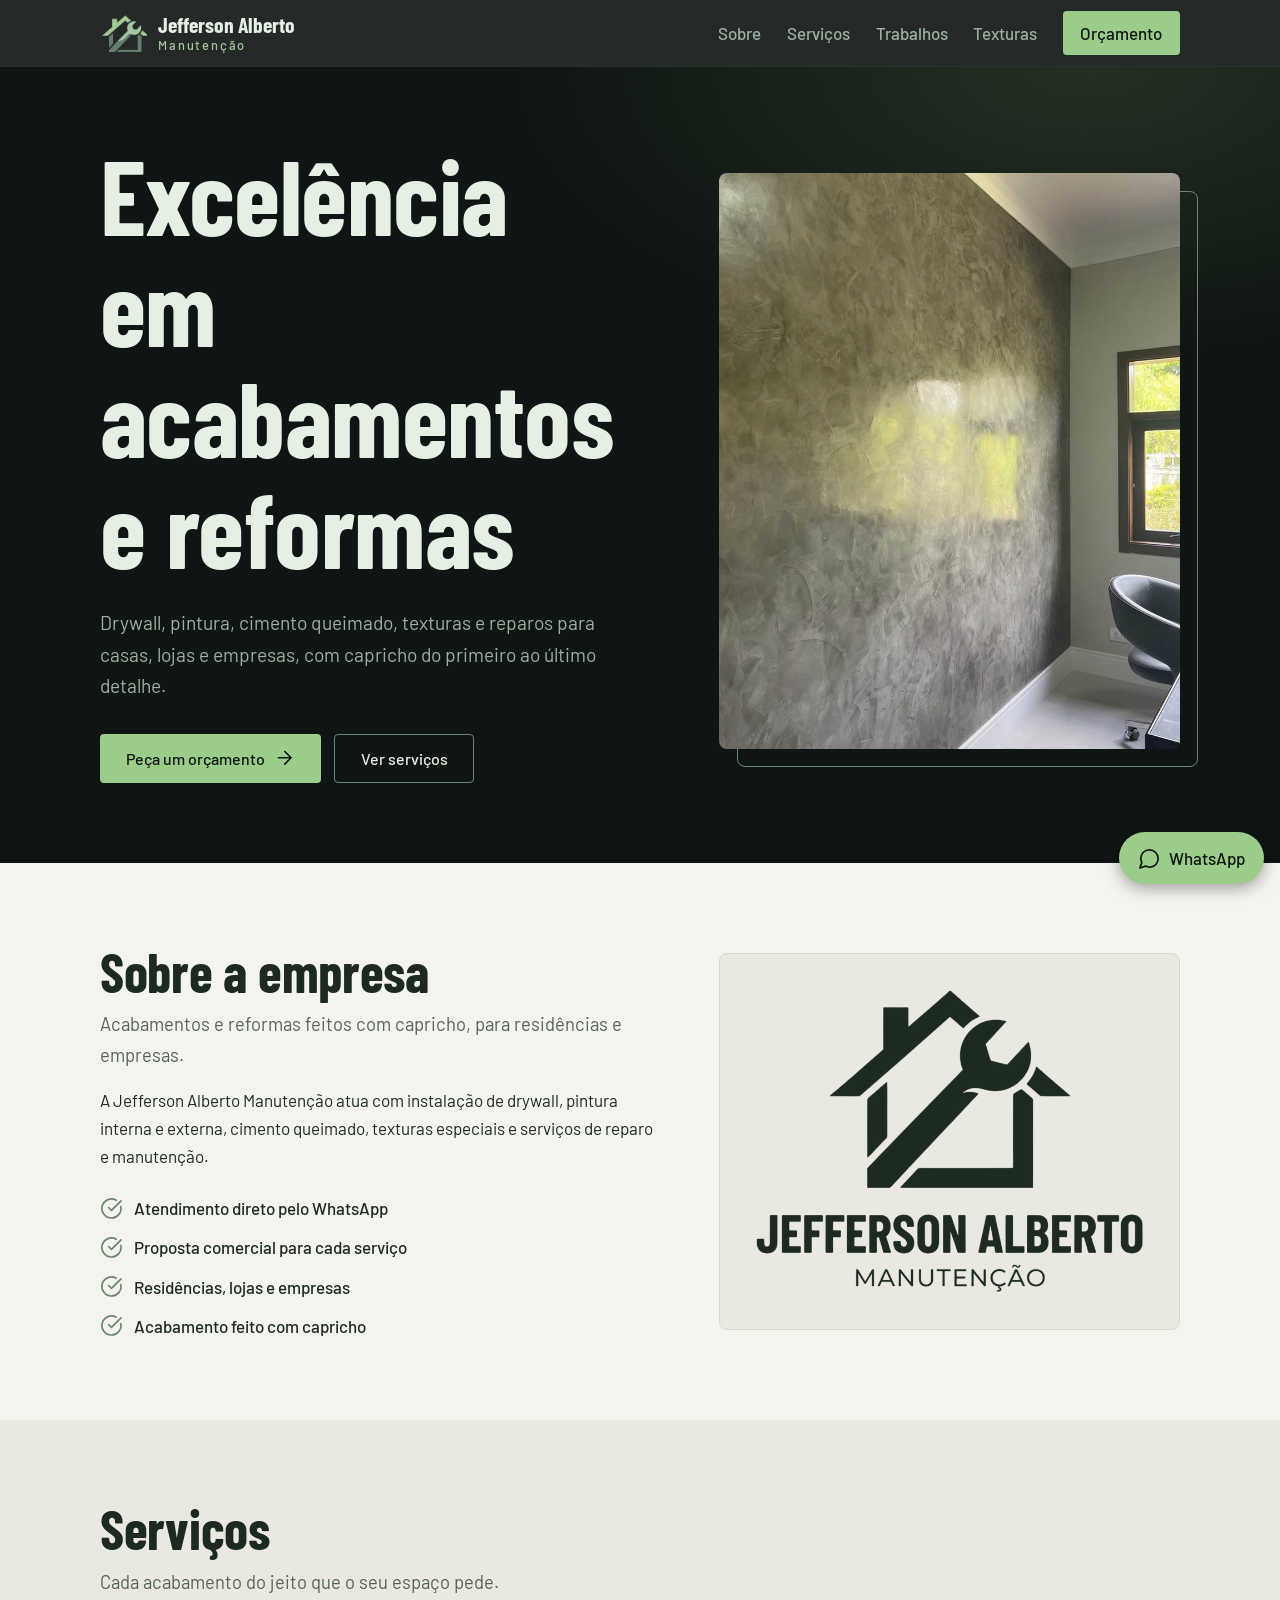
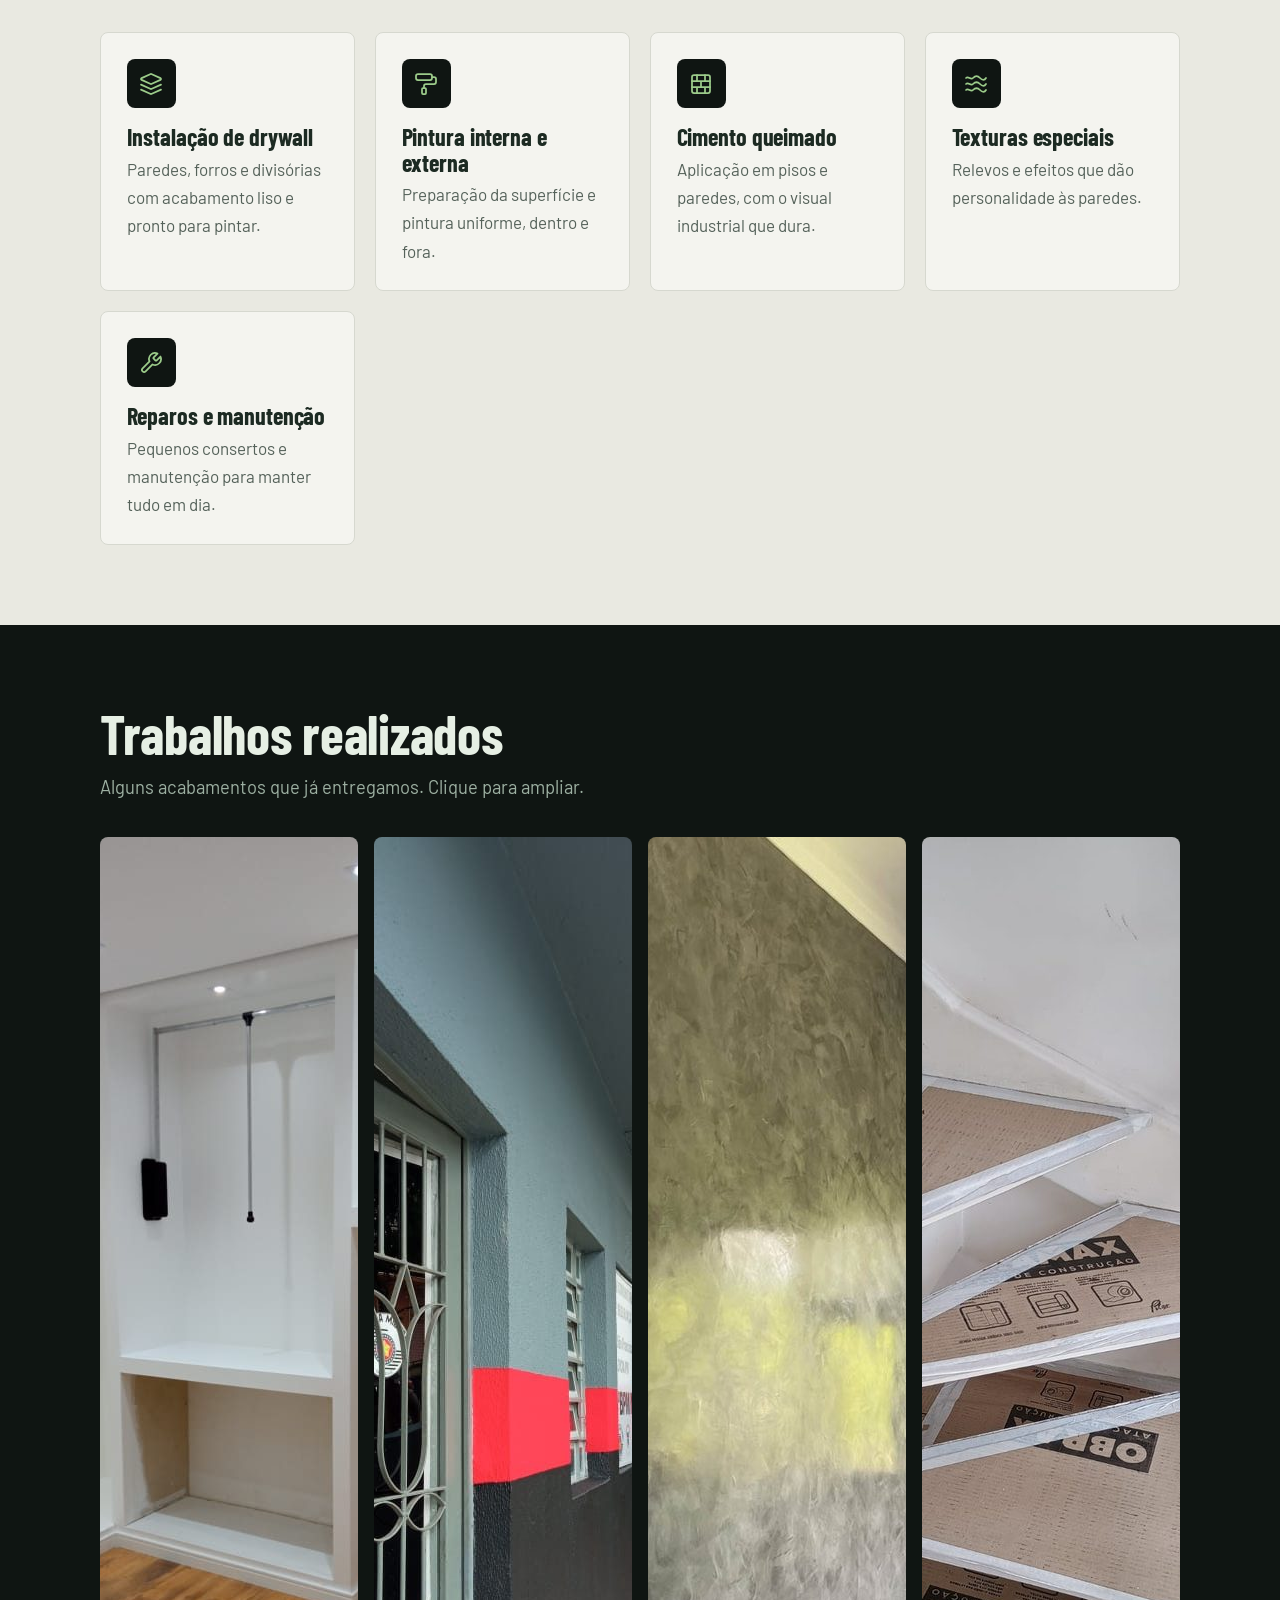
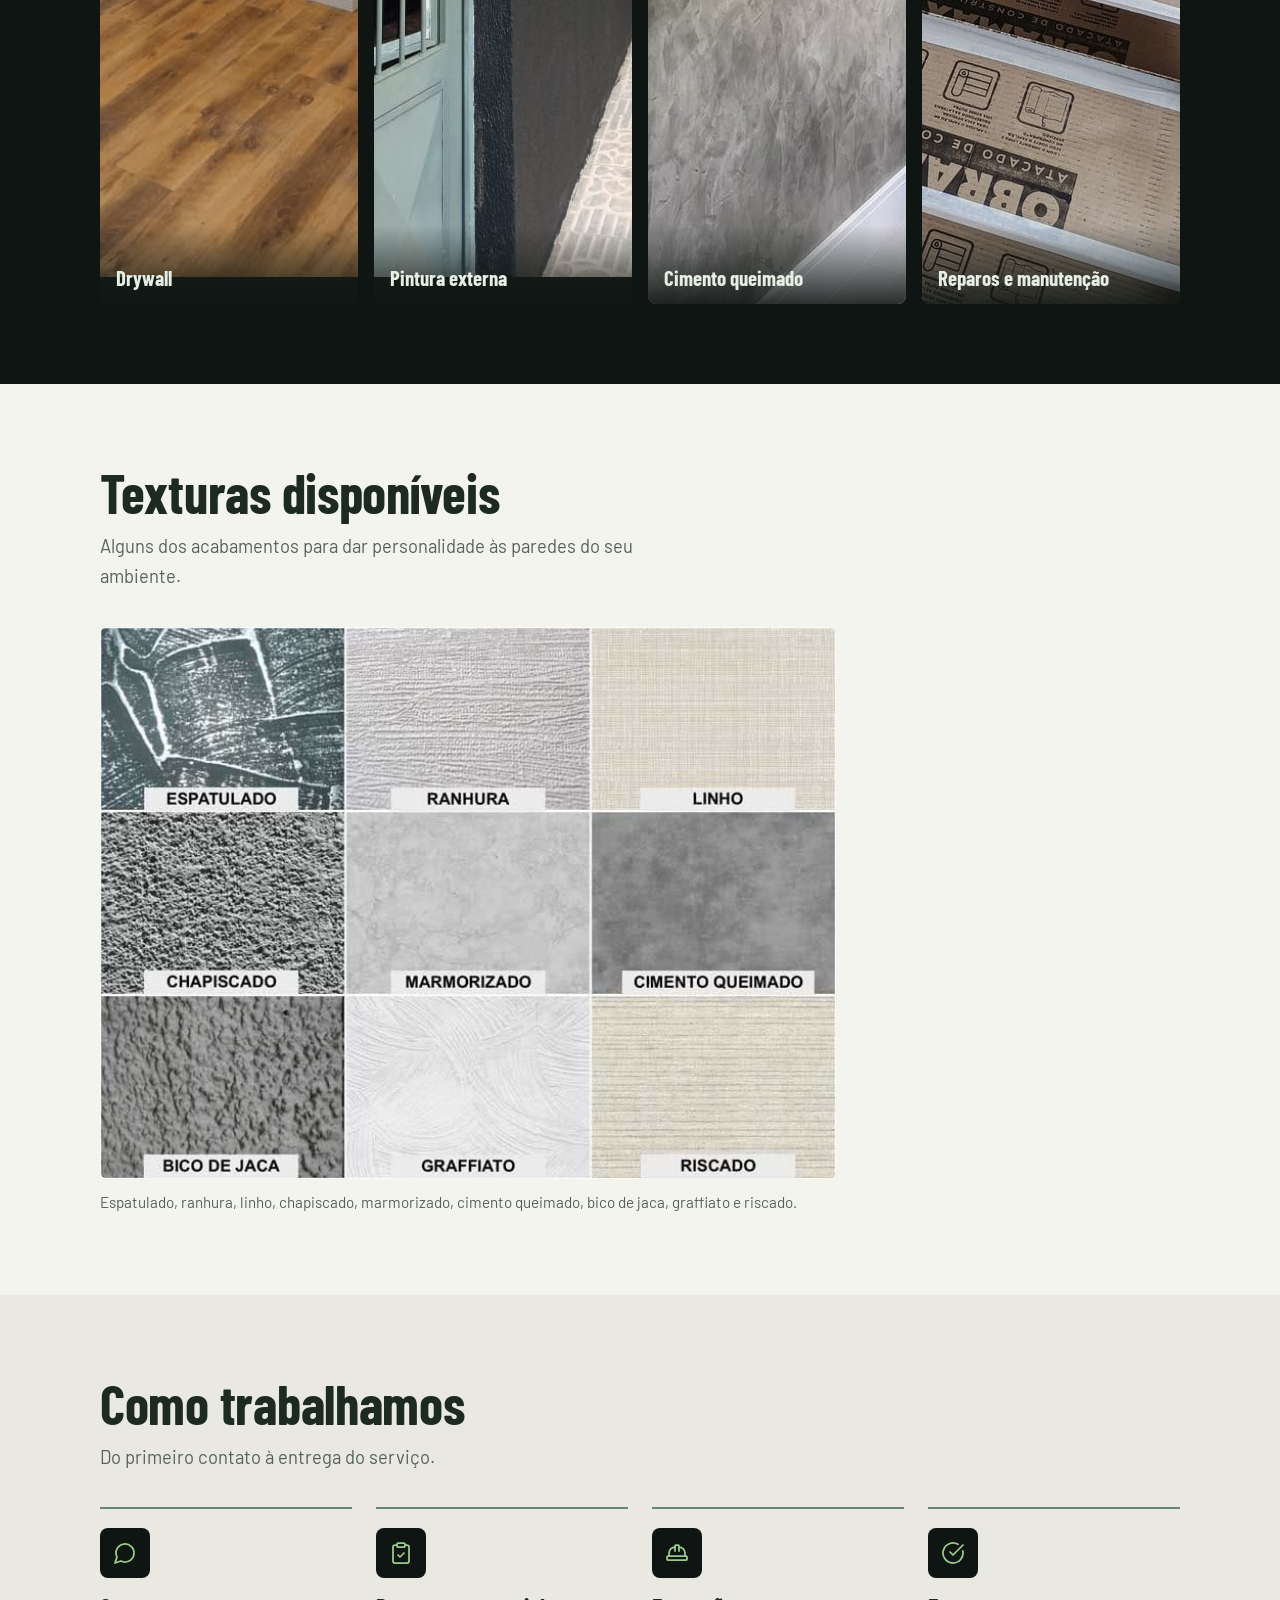
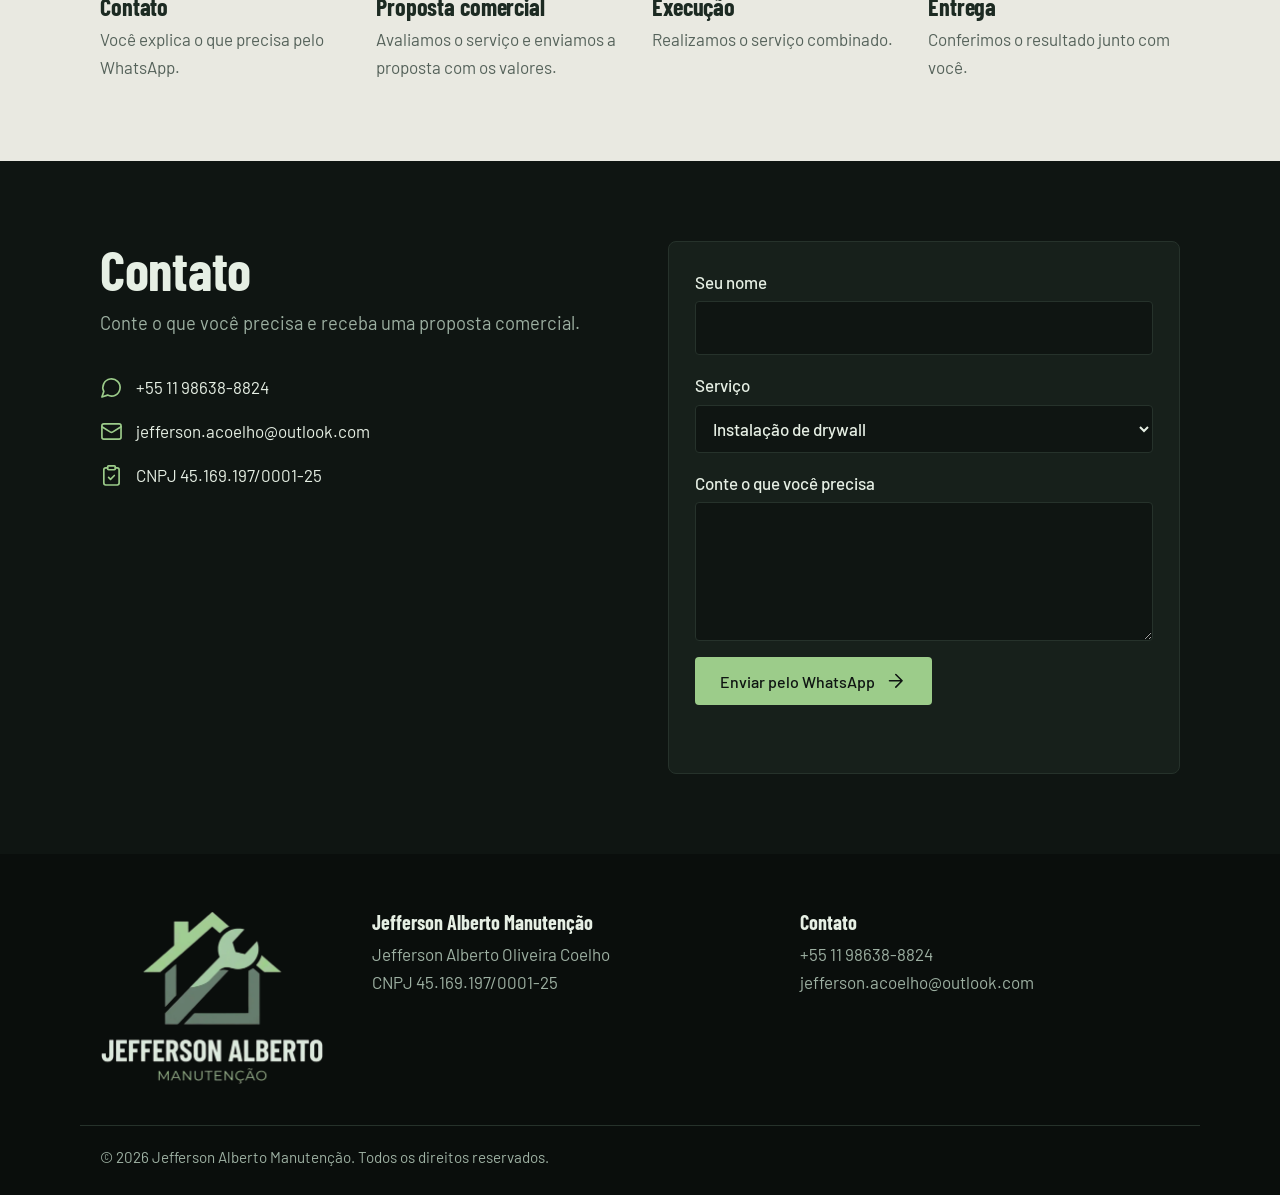
<file: index.html>
<!DOCTYPE html>
<html lang="pt-BR">
<head>
<meta charset="utf-8">
<meta name="viewport" content="width=device-width, initial-scale=1, viewport-fit=cover">
<title>Jefferson Alberto Manutenção | Acabamentos e Reformas</title>
<meta name="description" content="Jefferson Alberto Manutenção: instalação de drywall, pintura interna e externa, cimento queimado, texturas especiais, reparos e manutenção.">
<meta name="theme-color" content="#0f1512">
<link rel="icon" type="image/png" href="imagens/favicon.png">
<link rel="preconnect" href="https://fonts.googleapis.com">
<link href="https://fonts.googleapis.com/css2?family=Barlow+Condensed:wght@600;700&family=Barlow:wght@400;500&display=swap" rel="stylesheet">
<script>document.documentElement.classList.add('js')</script>
<link rel="stylesheet" href="style.css">
<script src="script.js" defer></script>
</head>
<body>
<svg width="0" height="0" style="position:absolute" aria-hidden="true"><defs>
<symbol id="i-layers" viewBox="0 0 24 24"><path d="m12.83 2.18a2 2 0 0 0-1.66 0L2.6 6.08a1 1 0 0 0 0 1.83l8.58 3.91a2 2 0 0 0 1.66 0l8.58-3.9a1 1 0 0 0 0-1.83z"/><path d="m22 17.65-9.17 4.16a2 2 0 0 1-1.66 0L2 17.65"/><path d="m22 12.65-9.17 4.16a2 2 0 0 1-1.66 0L2 12.65"/></symbol>
<symbol id="i-roller" viewBox="0 0 24 24"><rect width="16" height="6" x="2" y="2" rx="2"/><path d="M10 16v-2a2 2 0 0 1 2-2h8a2 2 0 0 0 2-2V7a2 2 0 0 0-2-2h-2"/><rect width="4" height="6" x="8" y="16" rx="1"/></symbol>
<symbol id="i-wall" viewBox="0 0 24 24"><rect width="18" height="18" x="3" y="3" rx="2"/><path d="M12 9v6M16 15v6M16 3v6M3 15h18M3 9h18M8 15v6M8 3v6"/></symbol>
<symbol id="i-waves" viewBox="0 0 24 24"><path d="M2 6c2.4-2.4 4.6 2.4 7 0s4.6-2.4 7 0 4.6 2.4 6 0M2 12c2.4-2.4 4.6 2.4 7 0s4.6-2.4 7 0 4.6 2.4 6 0M2 18c2.4-2.4 4.6 2.4 7 0s4.6-2.4 7 0 4.6 2.4 6 0"/></symbol>
<symbol id="i-wrench" viewBox="0 0 24 24"><path d="M14.7 6.3a1 1 0 0 0 0 1.4l1.6 1.6a1 1 0 0 0 1.4 0l3.77-3.77a6 6 0 0 1-7.94 7.94l-6.91 6.91a2.12 2.12 0 0 1-3-3l6.91-6.91a6 6 0 0 1 7.94-7.94l-3.76 3.76z"/></symbol>
<symbol id="i-chat" viewBox="0 0 24 24"><path d="M7.9 20A9 9 0 1 0 4 16.1L2 22Z"/></symbol>
<symbol id="i-clip" viewBox="0 0 24 24"><rect width="8" height="4" x="8" y="2" rx="1"/><path d="M16 4h2a2 2 0 0 1 2 2v14a2 2 0 0 1-2 2H6a2 2 0 0 1-2-2V6a2 2 0 0 1 2-2h2"/><path d="m9 14 2 2 4-4"/></symbol>
<symbol id="i-hat" viewBox="0 0 24 24"><path d="M2 18a1 1 0 0 0 1 1h18a1 1 0 0 0 1-1v-2a1 1 0 0 0-1-1H3a1 1 0 0 0-1 1v2z"/><path d="M10 10V5a1 1 0 0 1 1-1h2a1 1 0 0 1 1 1v5"/><path d="M4 15v-3a6 6 0 0 1 6-6"/><path d="M14 6a6 6 0 0 1 6 6v3"/></symbol>
<symbol id="i-check" viewBox="0 0 24 24"><path d="M21.8 10A10 10 0 1 1 17 3.34"/><path d="m9 11 3 3L22 4"/></symbol>
<symbol id="i-mail" viewBox="0 0 24 24"><rect width="20" height="16" x="2" y="4" rx="2"/><path d="m22 7-8.97 5.7a1.94 1.94 0 0 1-2.06 0L2 7"/></symbol>
<symbol id="i-arrow" viewBox="0 0 24 24"><path d="M5 12h14M12 5l7 7-7 7"/></symbol>
<symbol id="i-menu" viewBox="0 0 24 24"><path d="M4 6h16M4 12h16M4 18h16"/></symbol>
</defs></svg>

<header class="top">
  <div class="wrap bar">
    <a class="brand" href="#inicio" aria-label="Jefferson Alberto Manutenção, início">
      <img src="imagens/icone.png" alt="" width="46" height="38">
      <span>Jefferson Alberto<small>Manutenção</small></span>
    </a>
    <button class="burger" type="button" aria-label="Abrir menu" aria-expanded="false" aria-controls="menu"><svg class="ic"><use href="#i-menu"/></svg></button>
    <nav id="menu" aria-label="Principal">
      <a href="#sobre">Sobre</a>
      <a href="#servicos">Serviços</a>
      <a href="#trabalhos">Trabalhos</a>
      <a href="#texturas">Texturas</a>
      <a href="#contato" class="cta">Orçamento</a>
    </nav>
  </div>
</header>

<main id="inicio">
  <section class="hero dark">
    <div class="wrap hero-grid">
      <div class="hero-text">
        <h1>Excelência em acabamentos e reformas</h1>
        <p>Drywall, pintura, cimento queimado, texturas e reparos para casas, lojas e empresas, com capricho do primeiro ao último detalhe.</p>
        <div class="actions">
          <a class="btn" href="#contato">Peça um orçamento <svg class="ic"><use href="#i-arrow"/></svg></a>
          <a class="btn ghost" href="#servicos">Ver serviços</a>
        </div>
      </div>
      <div class="hero-photo">
        <img data-zoom src="imagens/cimento-queimado.jpg" alt="Parede com acabamento em cimento queimado em um escritório" width="800" height="1067">
      </div>
    </div>
  </section>

  <section id="sobre" class="light">
    <div class="wrap about">
      <div class="rv">
        <h2>Sobre a empresa</h2>
        <p class="lead">Acabamentos e reformas feitos com capricho, para residências e empresas.</p>
        <p>A Jefferson Alberto Manutenção atua com instalação de drywall, pintura interna e externa, cimento queimado, texturas especiais e serviços de reparo e manutenção.</p>
        <ul class="checks">
          <li><svg class="ic"><use href="#i-check"/></svg>Atendimento direto pelo WhatsApp</li>
          <li><svg class="ic"><use href="#i-check"/></svg>Proposta comercial para cada serviço</li>
          <li><svg class="ic"><use href="#i-check"/></svg>Residências, lojas e empresas</li>
          <li><svg class="ic"><use href="#i-check"/></svg>Acabamento feito com capricho</li>
        </ul>
      </div>
      <div class="brand-card rv"><img src="imagens/marca-fundo-claro.png" alt="Logotipo Jefferson Alberto Manutenção" width="700" height="548" loading="lazy"></div>
    </div>
  </section>

  <section id="servicos" class="paper">
    <div class="wrap">
      <h2>Serviços</h2>
      <p class="lead">Cada acabamento do jeito que o seu espaço pede.</p>
      <div class="cards">
        <article class="card rv"><span class="badge"><svg class="ic"><use href="#i-layers"/></svg></span><h3>Instalação de drywall</h3><p>Paredes, forros e divisórias com acabamento liso e pronto para pintar.</p></article>
        <article class="card rv"><span class="badge"><svg class="ic"><use href="#i-roller"/></svg></span><h3>Pintura interna e externa</h3><p>Preparação da superfície e pintura uniforme, dentro e fora.</p></article>
        <article class="card rv"><span class="badge"><svg class="ic"><use href="#i-wall"/></svg></span><h3>Cimento queimado</h3><p>Aplicação em pisos e paredes, com o visual industrial que dura.</p></article>
        <article class="card rv"><span class="badge"><svg class="ic"><use href="#i-waves"/></svg></span><h3>Texturas especiais</h3><p>Relevos e efeitos que dão personalidade às paredes.</p></article>
        <article class="card rv"><span class="badge"><svg class="ic"><use href="#i-wrench"/></svg></span><h3>Reparos e manutenção</h3><p>Pequenos consertos e manutenção para manter tudo em dia.</p></article>
      </div>
    </div>
  </section>

  <section id="trabalhos" class="dark">
    <div class="wrap">
      <h2>Trabalhos realizados</h2>
      <p class="lead">Alguns acabamentos que já entregamos. Clique para ampliar.</p>
      <div class="gallery">
        <figure class="rv"><img data-zoom src="imagens/drywall.jpg" alt="Ambiente com nichos e forro em drywall" width="780" height="1040" loading="lazy"><figcaption>Drywall</figcaption></figure>
        <figure class="rv"><img data-zoom src="imagens/pintura.jpg" alt="Fachada pintada em cinza com faixas vermelha e preta" width="780" height="1040" loading="lazy"><figcaption>Pintura externa</figcaption></figure>
        <figure class="rv"><img data-zoom src="imagens/cimento-queimado.jpg" alt="Parede com acabamento em cimento queimado" width="800" height="1067" loading="lazy"><figcaption>Cimento queimado</figcaption></figure>
        <figure class="rv"><img data-zoom src="imagens/reparos.jpg" alt="Escada pintada de branco com proteção nos degraus" width="800" height="1067" loading="lazy"><figcaption>Reparos e manutenção</figcaption></figure>
      </div>
    </div>
  </section>

  <section id="texturas" class="light">
    <div class="wrap">
      <h2>Texturas disponíveis</h2>
      <p class="lead">Alguns dos acabamentos para dar personalidade às paredes do seu ambiente.</p>
      <figure class="catalog rv">
        <img data-zoom src="imagens/texturas-catalogo.jpg" alt="Amostras de texturas: espatulado, ranhura, linho, chapiscado, marmorizado, cimento queimado, bico de jaca, graffiato e riscado" width="720" height="540" loading="lazy">
        <figcaption>Espatulado, ranhura, linho, chapiscado, marmorizado, cimento queimado, bico de jaca, graffiato e riscado.</figcaption>
      </figure>
    </div>
  </section>

  <section id="como" class="paper">
    <div class="wrap">
      <h2>Como trabalhamos</h2>
      <p class="lead">Do primeiro contato à entrega do serviço.</p>
      <ol class="steps">
        <li class="rv"><span class="badge"><svg class="ic"><use href="#i-chat"/></svg></span><h3>Contato</h3><p>Você explica o que precisa pelo WhatsApp.</p></li>
        <li class="rv"><span class="badge"><svg class="ic"><use href="#i-clip"/></svg></span><h3>Proposta comercial</h3><p>Avaliamos o serviço e enviamos a proposta com os valores.</p></li>
        <li class="rv"><span class="badge"><svg class="ic"><use href="#i-hat"/></svg></span><h3>Execução</h3><p>Realizamos o serviço combinado.</p></li>
        <li class="rv"><span class="badge"><svg class="ic"><use href="#i-check"/></svg></span><h3>Entrega</h3><p>Conferimos o resultado junto com você.</p></li>
      </ol>
    </div>
  </section>

  <section id="contato" class="dark">
    <div class="wrap contact">
      <div>
        <h2>Contato</h2>
        <p class="lead">Conte o que você precisa e receba uma proposta comercial.</p>
        <ul class="info">
          <li><svg class="ic"><use href="#i-chat"/></svg><a href="https://wa.me/5511986388824">+55 11 98638-8824</a></li>
          <li><svg class="ic"><use href="#i-mail"/></svg><a href="mailto:jefferson.acoelho@outlook.com">jefferson.acoelho@outlook.com</a></li>
          <li><svg class="ic"><use href="#i-clip"/></svg>CNPJ 45.169.197/0001-25</li>
        </ul>
      </div>
      <form id="orcamento" class="form" novalidate>
        <label>Seu nome<input name="nome" autocomplete="name" required></label>
        <label>Serviço
          <select name="servico">
            <option>Instalação de drywall</option>
            <option>Pintura interna ou externa</option>
            <option>Cimento queimado</option>
            <option>Texturas especiais</option>
            <option>Reparos e manutenção</option>
            <option>Outro serviço</option>
          </select>
        </label>
        <label>Conte o que você precisa<textarea name="mensagem" rows="4"></textarea></label>
        <button class="btn" type="submit">Enviar pelo WhatsApp <svg class="ic"><use href="#i-arrow"/></svg></button>
        <p class="form-msg" role="status"></p>
      </form>
    </div>
  </section>
</main>

<footer>
  <div class="wrap foot">
    <img src="imagens/marca-fundo-escuro.png" alt="Jefferson Alberto Manutenção" width="900" height="706" loading="lazy">
    <div>
      <strong>Jefferson Alberto Manutenção</strong>
      <p>Jefferson Alberto Oliveira Coelho<br>CNPJ 45.169.197/0001-25</p>
    </div>
    <div>
      <strong>Contato</strong>
      <p><a href="https://wa.me/5511986388824">+55 11 98638-8824</a><br><a href="mailto:jefferson.acoelho@outlook.com">jefferson.acoelho@outlook.com</a></p>
    </div>
  </div>
  <div class="wrap copy">© <span id="ano">2026</span> Jefferson Alberto Manutenção. Todos os direitos reservados.</div>
</footer>

<dialog id="lightbox" aria-label="Foto ampliada"><img alt=""><button type="button" aria-label="Fechar">Fechar</button></dialog>
<a class="fab" href="https://wa.me/5511986388824" aria-label="Falar no WhatsApp"><svg class="ic"><use href="#i-chat"/></svg>WhatsApp</a>
</body>
</html>
</file>
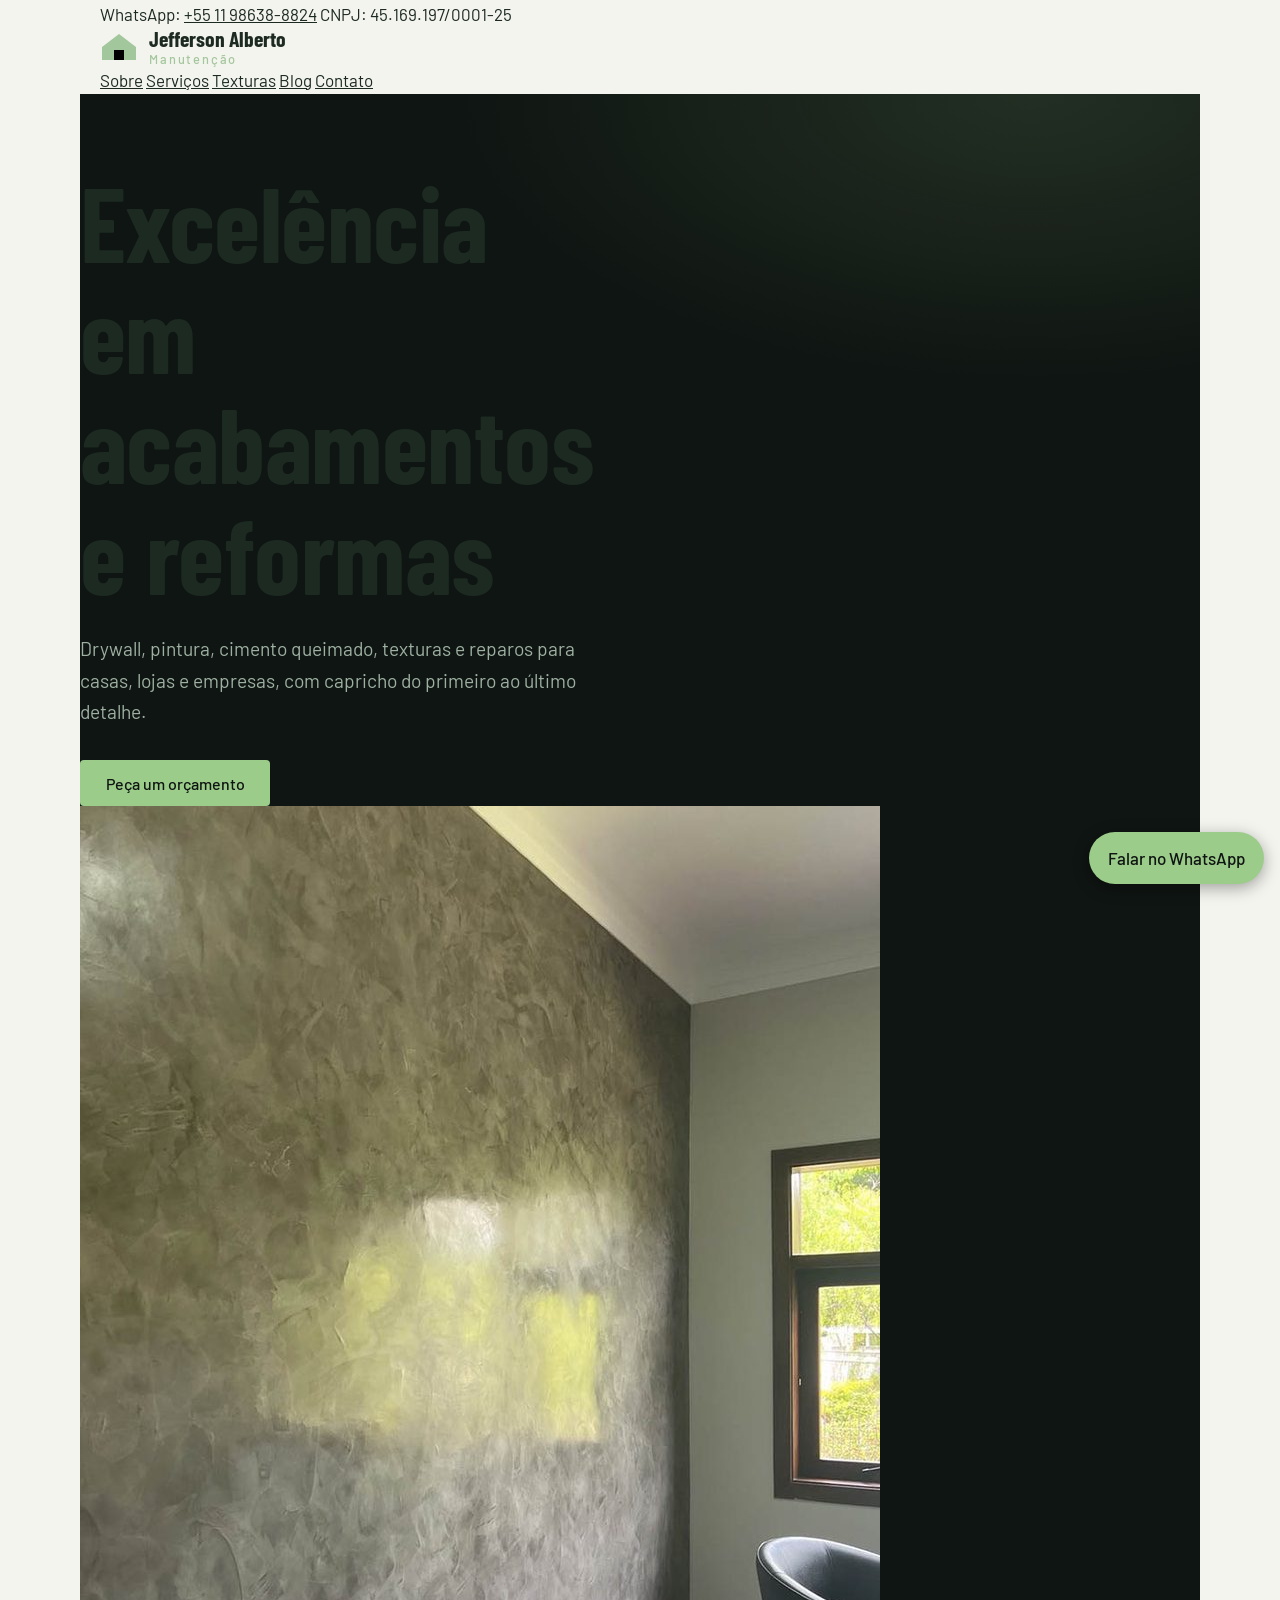
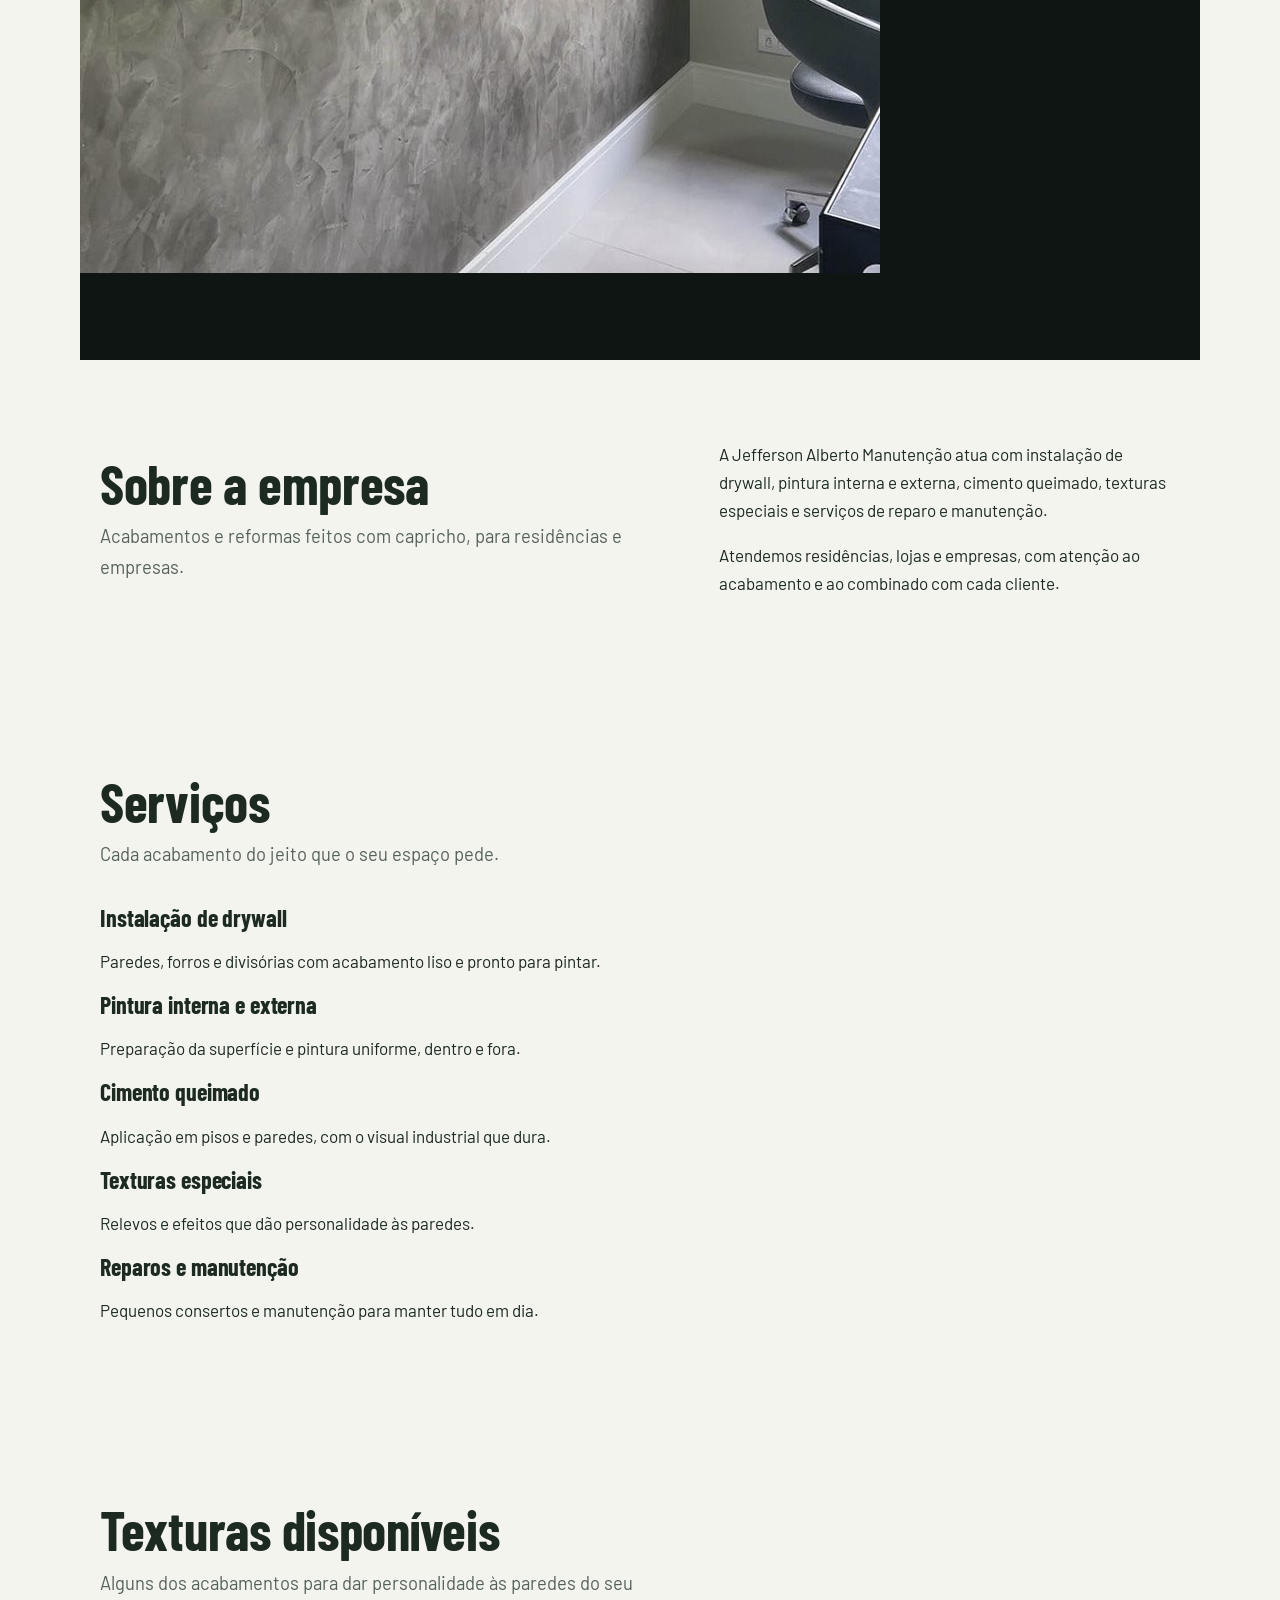
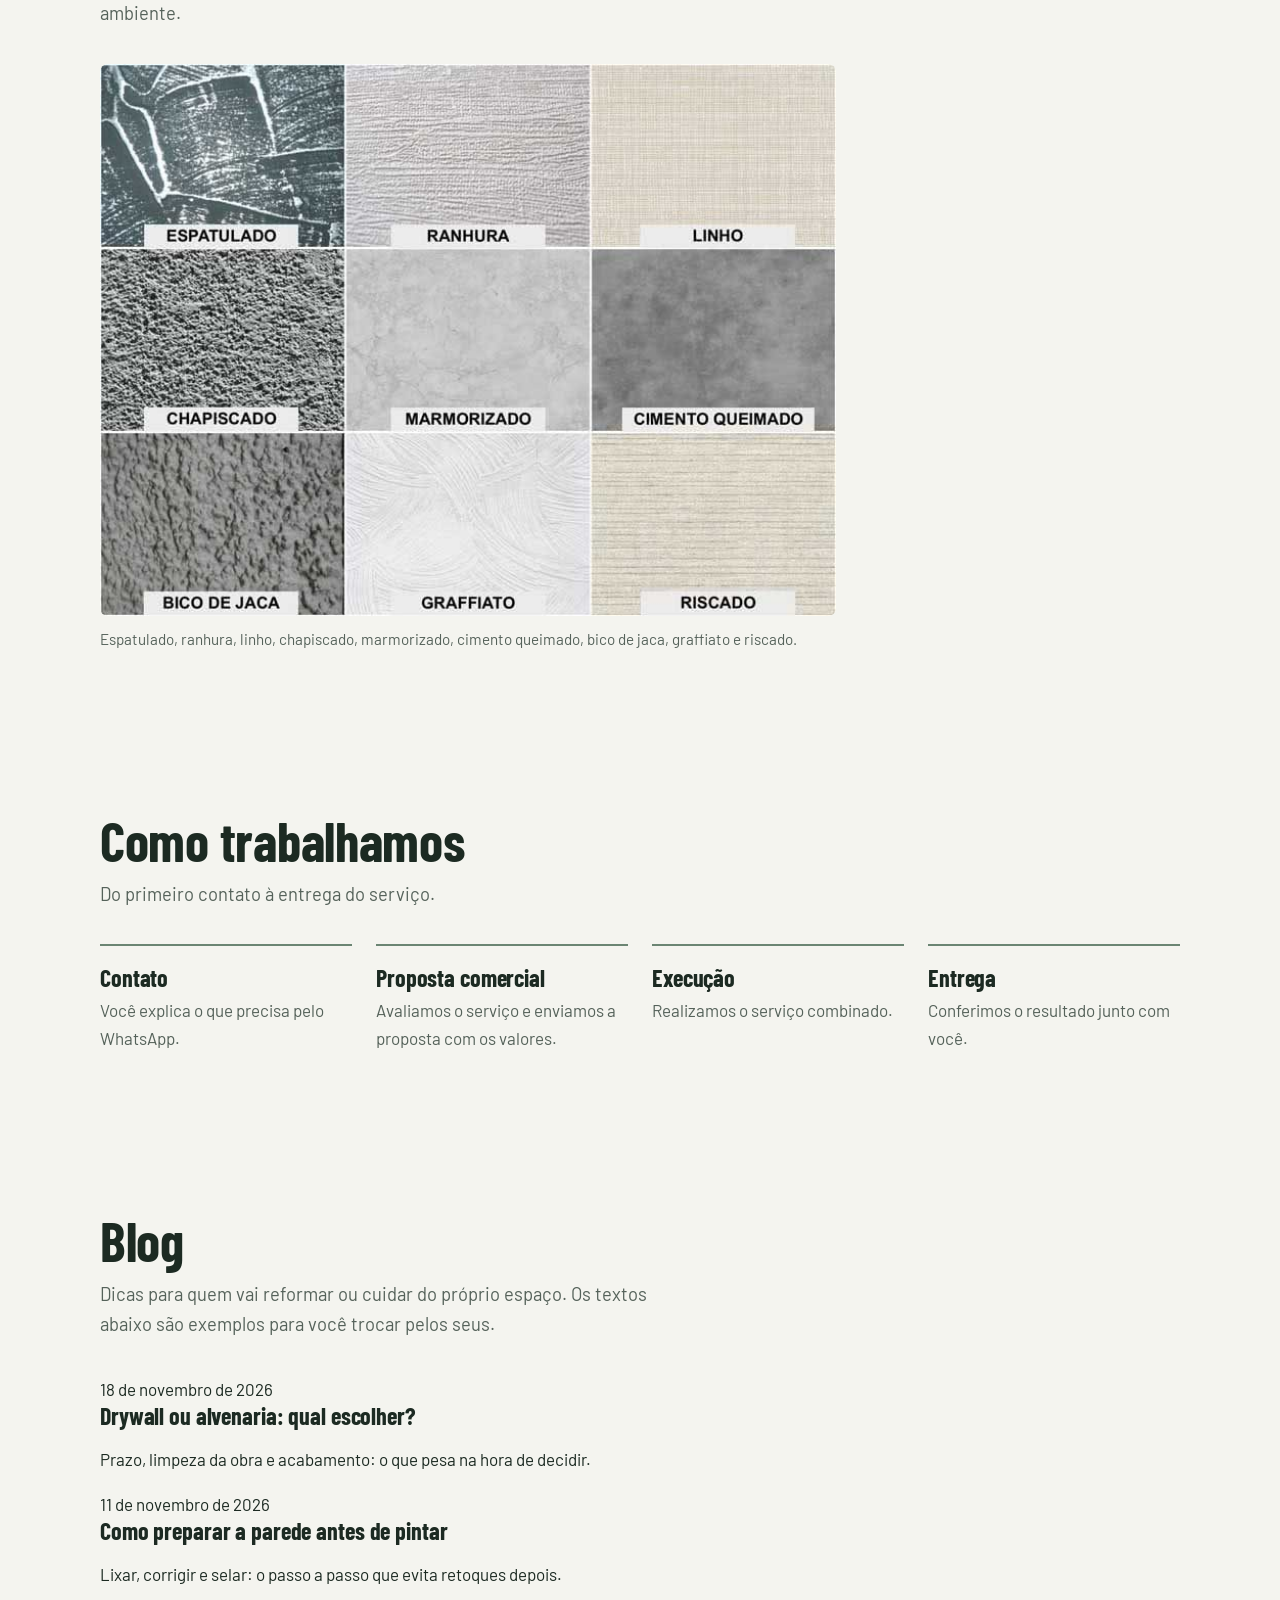
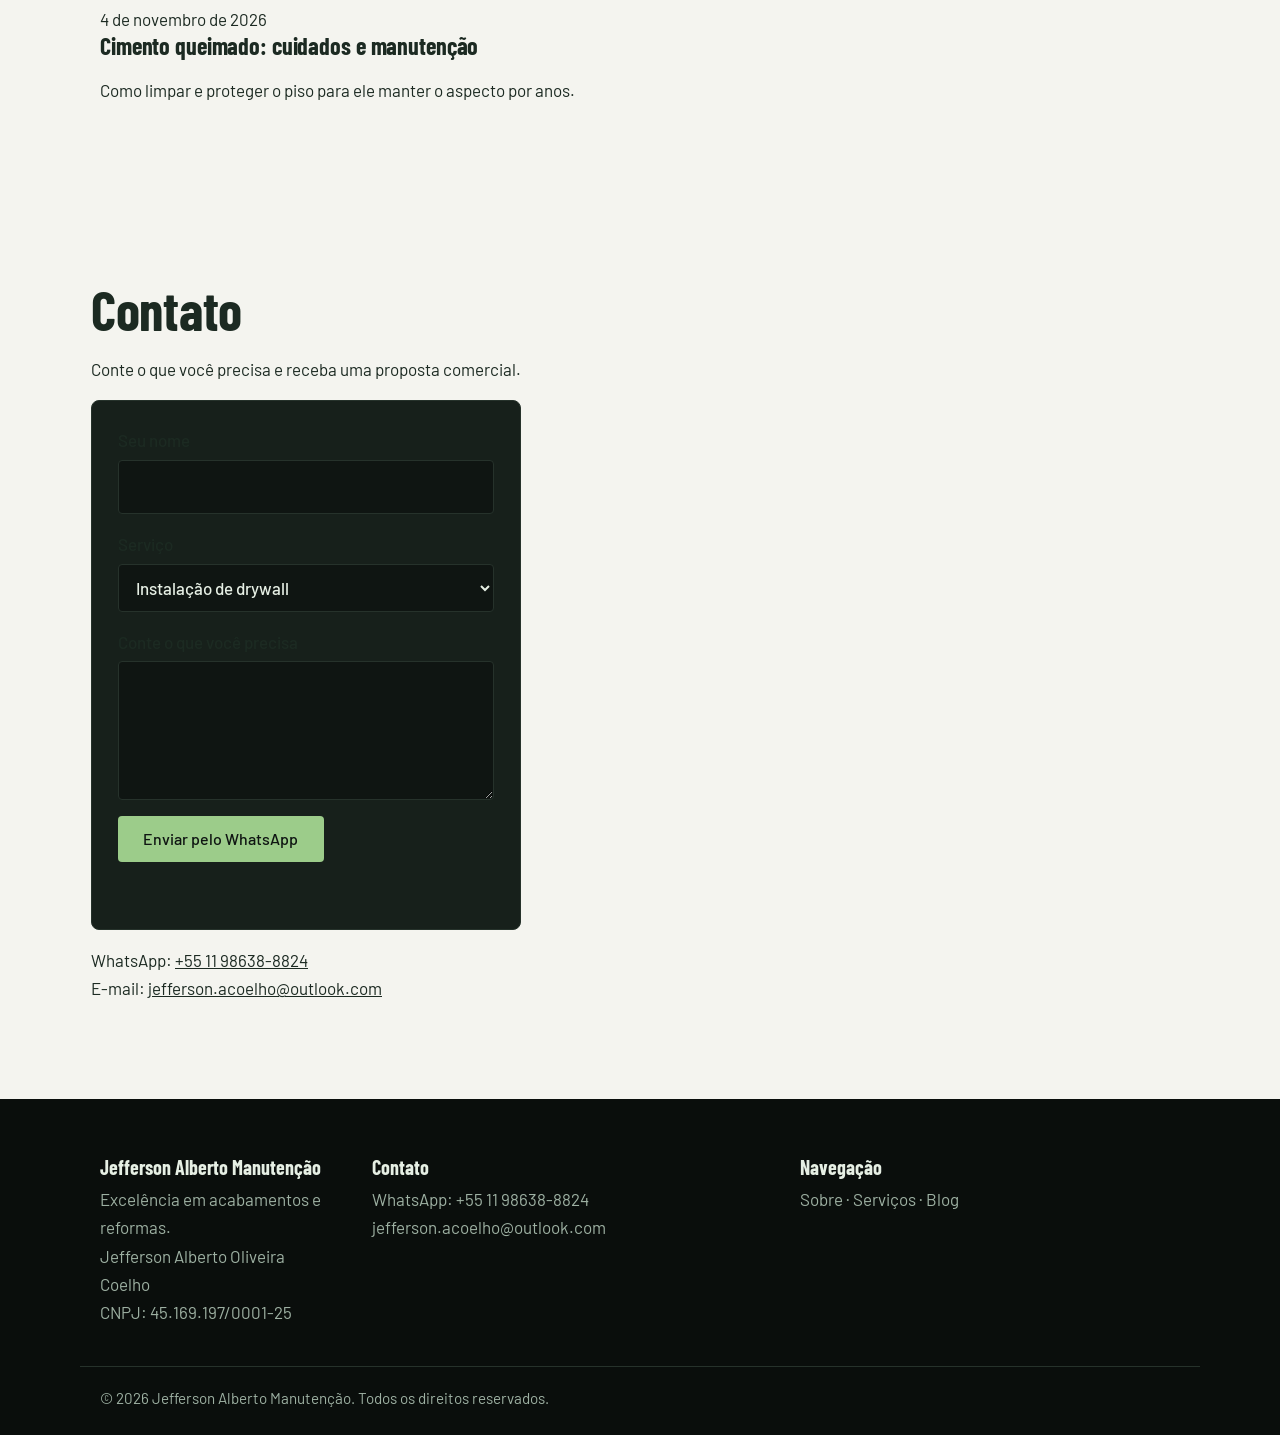
<file: index (4).html>
<!DOCTYPE html>
<html lang="pt-BR">
<head>
<meta charset="utf-8">
<meta name="viewport" content="width=device-width, initial-scale=1, viewport-fit=cover">
<title>Jefferson Alberto Manutenção | Acabamentos e Reformas</title>
<meta name="description" content="Jefferson Alberto Manutenção: instalação de drywall, pintura interna e externa, cimento queimado, texturas especiais, reparos e manutenção.">
<link rel="preconnect" href="https://fonts.googleapis.com">
<link href="https://fonts.googleapis.com/css2?family=Barlow+Condensed:wght@600;700&family=Barlow:wght@400;500&display=swap" rel="stylesheet">
<link rel="stylesheet" href="style.css">
<script src="script.js" defer></script>
</head>
<body>
<div class="topbar"><div class="wrap">
  <span>WhatsApp: <a href="https://wa.me/5511986388824">+55 11 98638-8824</a></span>
  <span>CNPJ: 45.169.197/0001-25</span>
</div></div>
<header>
  <div class="wrap">
    <a class="brand" href="#inicio" aria-label="Jefferson Alberto Manutenção, início">
      <svg width="38" height="30" viewBox="0 0 38 30" aria-hidden="true"><path d="M2 15 19 2l17 13v13H2z" fill="var(--sage)"/><path d="M14 28V18h10v10z" fill="var(--bg)"/></svg>
      <span>Jefferson Alberto<small>Manutenção</small></span>
    </a>
    <nav aria-label="Principal">
      <a href="#sobre">Sobre</a>
      <a href="#servicos">Serviços</a>
      <a href="#texturas">Texturas</a>
      <a href="#blog">Blog</a>
      <a href="#contato">Contato</a>
    </nav>
  </div>
</header>

<main id="inicio">
  <div class="wrap hero">
    <div class="hero-text">
      <h1>Excelência em acabamentos e reformas</h1>
      <p>Drywall, pintura, cimento queimado, texturas e reparos para casas, lojas e empresas, com capricho do primeiro ao último detalhe.</p>
      <a class="btn" href="#contato">Peça um orçamento</a>
    </div>
    <img class="hero-img" data-zoom src="imagens/cimento-queimado.jpg" alt="Parede com acabamento em cimento queimado em um escritório" width="800" height="1067">
  </div>

  <section id="sobre">
    <div class="wrap about">
      <div>
        <h2>Sobre a empresa</h2>
        <p class="lead">Acabamentos e reformas feitos com capricho, para residências e empresas.</p>
      </div>
      <div>
        <p>A Jefferson Alberto Manutenção atua com instalação de drywall, pintura interna e externa, cimento queimado, texturas especiais e serviços de reparo e manutenção.</p>
        <p>Atendemos residências, lojas e empresas, com atenção ao acabamento e ao combinado com cada cliente.</p>
      </div>
    </div>
  </section>

  <section id="servicos">
    <div class="wrap">
      <h2>Serviços</h2>
      <p class="lead">Cada acabamento do jeito que o seu espaço pede.</p>
      <div class="swatches">
        <div class="sw"><div class="tex t-dry"></div><h3>Instalação de drywall</h3><p>Paredes, forros e divisórias com acabamento liso e pronto para pintar.</p></div>
        <div class="sw"><div class="tex t-pint"></div><h3>Pintura interna e externa</h3><p>Preparação da superfície e pintura uniforme, dentro e fora.</p></div>
        <div class="sw"><div class="tex t-cim"></div><h3>Cimento queimado</h3><p>Aplicação em pisos e paredes, com o visual industrial que dura.</p></div>
        <div class="sw"><div class="tex t-tex"></div><h3>Texturas especiais</h3><p>Relevos e efeitos que dão personalidade às paredes.</p></div>
        <div class="sw"><div class="tex t-rep"></div><h3>Reparos e manutenção</h3><p>Pequenos consertos e manutenção para manter tudo em dia.</p></div>
      </div>
    </div>
  </section>

  <section id="texturas">
    <div class="wrap">
      <h2>Texturas disponíveis</h2>
      <p class="lead">Alguns dos acabamentos para dar personalidade às paredes do seu ambiente.</p>
      <figure class="catalog">
        <img data-zoom src="imagens/texturas-catalogo.jpg" alt="Amostras de texturas: espatulado, ranhura, linho, chapiscado, marmorizado, cimento queimado, bico de jaca, graffiato e riscado" width="720" height="540" loading="lazy">
        <figcaption>Espatulado, ranhura, linho, chapiscado, marmorizado, cimento queimado, bico de jaca, graffiato e riscado.</figcaption>
      </figure>
    </div>
  </section>

  <section id="como">
    <div class="wrap">
      <h2>Como trabalhamos</h2>
      <p class="lead">Do primeiro contato à entrega do serviço.</p>
      <ol class="steps">
        <li><h3>Contato</h3><p>Você explica o que precisa pelo WhatsApp.</p></li>
        <li><h3>Proposta comercial</h3><p>Avaliamos o serviço e enviamos a proposta com os valores.</p></li>
        <li><h3>Execução</h3><p>Realizamos o serviço combinado.</p></li>
        <li><h3>Entrega</h3><p>Conferimos o resultado junto com você.</p></li>
      </ol>
    </div>
  </section>

  <section id="blog">
    <div class="wrap">
      <h2>Blog</h2>
      <p class="lead">Dicas para quem vai reformar ou cuidar do próprio espaço. Os textos abaixo são exemplos para você trocar pelos seus.</p>
      <div class="posts">
        <article><time datetime="2026-11-18">18 de novembro de 2026</time><h3>Drywall ou alvenaria: qual escolher?</h3><p>Prazo, limpeza da obra e acabamento: o que pesa na hora de decidir.</p></article>
        <article><time datetime="2026-11-11">11 de novembro de 2026</time><h3>Como preparar a parede antes de pintar</h3><p>Lixar, corrigir e selar: o passo a passo que evita retoques depois.</p></article>
        <article><time datetime="2026-11-04">4 de novembro de 2026</time><h3>Cimento queimado: cuidados e manutenção</h3><p>Como limpar e proteger o piso para ele manter o aspecto por anos.</p></article>
      </div>
    </div>
  </section>

  <section id="contato" class="contact">
    <div class="wrap">
      <h2>Contato</h2>
      <p>Conte o que você precisa e receba uma proposta comercial.</p>
      <form id="orcamento" class="form" novalidate>
        <label>Seu nome<input name="nome" autocomplete="name" required></label>
        <label>Serviço
          <select name="servico">
            <option>Instalação de drywall</option>
            <option>Pintura interna ou externa</option>
            <option>Cimento queimado</option>
            <option>Texturas especiais</option>
            <option>Reparos e manutenção</option>
            <option>Outro serviço</option>
          </select>
        </label>
        <label>Conte o que você precisa<textarea name="mensagem" rows="4"></textarea></label>
        <button class="btn" type="submit">Enviar pelo WhatsApp</button>
        <p class="form-msg" role="status"></p>
      </form>
      <p style="margin-top:1rem">WhatsApp: <a href="https://wa.me/5511986388824">+55 11 98638-8824</a><br>E-mail: <a href="mailto:jefferson.acoelho@outlook.com">jefferson.acoelho@outlook.com</a></p>
    </div>
  </section>
</main>

<footer>
  <div class="wrap foot">
    <div>
      <strong>Jefferson Alberto Manutenção</strong>
      <p>Excelência em acabamentos e reformas.</p>
      <p>Jefferson Alberto Oliveira Coelho</p>
      <p>CNPJ: 45.169.197/0001-25</p>
    </div>
    <div>
      <strong>Contato</strong>
      <p><a href="https://wa.me/5511986388824">WhatsApp: +55 11 98638-8824</a></p>
      <p><a href="mailto:jefferson.acoelho@outlook.com">jefferson.acoelho@outlook.com</a></p>
    </div>
    <div>
      <strong>Navegação</strong>
      <p><a href="#sobre">Sobre</a> · <a href="#servicos">Serviços</a> · <a href="#blog">Blog</a></p>
    </div>
  </div>
  <div class="wrap copy">© <span id="ano">2026</span> Jefferson Alberto Manutenção. Todos os direitos reservados.</div>
</footer>
<dialog id="lightbox" aria-label="Foto ampliada"><img alt=""><button type="button" aria-label="Fechar">Fechar</button></dialog>
<a class="fab" href="https://wa.me/5511986388824" aria-label="Falar no WhatsApp">Falar no WhatsApp</a>
</body>
</html>
</file>
<file: style.css>
:root{--ink:#0f1512;--ink2:#17201b;--line-d:#26322b;--leaf:#9ccc8a;--sage:#a3c79c;--moss:#6b8573;--paper:#f4f4ef;--paper2:#e9e9e1;--tx-d:#e6efe4;--mu-d:#9db0a2;--tx-l:#1c2a22;--mu-l:#55625a;--line-l:#d6d8cf;
box-sizing:border-box;padding-bottom:env(safe-area-inset-bottom,0px)}
html{scroll-behavior:smooth;scroll-padding-top:5rem;background:var(--ink)}
*,*::before,*::after{box-sizing:inherit}
body{margin:0;font:400 1.0625rem/1.65 "Barlow",system-ui,sans-serif;color:var(--tx-l);background:var(--paper)}
h1,h2,h3{font-family:"Barlow Condensed","Arial Narrow",sans-serif;font-weight:700;line-height:1.05;margin:0;letter-spacing:-.005em}
h2{font-size:clamp(2.2rem,5vw,3.4rem);margin-bottom:.6rem}
h3{font-size:1.5rem;margin-bottom:.35rem}
a{color:inherit}
:focus-visible{outline:3px solid var(--leaf);outline-offset:3px}
.ic{width:1.35em;height:1.35em;flex:none;fill:none;stroke:currentColor;stroke-width:1.75;stroke-linecap:round;stroke-linejoin:round}
.wrap{max-width:70rem;margin:0 auto;padding:0 1.25rem}
section{padding:5rem 0}
.dark{background:var(--ink);color:var(--tx-d)}
.light{background:var(--paper)}
.paper{background:var(--paper2)}
.lead{max-width:36rem;margin:0 0 2.2rem;color:var(--mu-l);font-size:1.15rem}
.dark .lead{color:var(--mu-d)}
.top{position:sticky;top:0;z-index:30;background:rgba(15,21,18,.9);backdrop-filter:blur(10px);-webkit-backdrop-filter:blur(10px);padding-top:env(safe-area-inset-top,0px);border-bottom:1px solid var(--line-d);color:var(--tx-d)}
.bar{display:flex;align-items:center;justify-content:space-between;gap:1rem;padding-top:.7rem;padding-bottom:.7rem}
.brand{display:flex;align-items:center;gap:.7rem;text-decoration:none;font:700 1.35rem/1 "Barlow Condensed",sans-serif}
.brand img{display:block;height:2.4rem;width:auto}
.brand small{display:block;margin-top:.2rem;font:500 .8rem/1 "Barlow",sans-serif;letter-spacing:.14em;color:var(--sage)}
#menu{display:flex;align-items:center;gap:1.6rem}
#menu a{text-decoration:none;font-weight:500;color:var(--mu-d)}
#menu a:hover,#menu a.ativo{color:var(--tx-d)}
#menu a.ativo{text-decoration:underline;text-decoration-color:var(--leaf);text-decoration-thickness:2px;text-underline-offset:8px}
#menu .cta{background:var(--leaf);color:var(--ink);padding:.5rem 1.1rem;border-radius:4px;text-decoration:none}
.burger{display:none;background:none;border:1px solid var(--line-d);color:var(--tx-d);border-radius:4px;padding:.45rem;cursor:pointer}
.btn{display:inline-flex;align-items:center;gap:.6rem;background:var(--leaf);color:var(--ink);padding:.85rem 1.6rem;border-radius:4px;border:0;font:500 1rem "Barlow",sans-serif;text-decoration:none;cursor:pointer;transition:filter .2s,transform .2s}
.btn:hover{filter:brightness(1.07);transform:translateY(-1px)}
.btn.ghost{background:transparent;color:var(--tx-d);border:1px solid var(--moss)}
.hero{padding:4.5rem 0 5rem;background:radial-gradient(60rem 30rem at 85% 0,rgba(156,204,138,.14),transparent 60%),var(--ink)}
.hero-grid{display:grid;grid-template-columns:1.1fr .9fr;gap:3.5rem;align-items:center}
.hero h1{font-size:clamp(3.2rem,8.5vw,6.6rem);max-width:11ch}
.hero p{max-width:32rem;margin:1.5rem 0 2rem;color:var(--mu-d);font-size:1.2rem}
.actions{display:flex;flex-wrap:wrap;gap:.8rem}
.hero-photo{position:relative}
.hero-photo::after{content:"";position:absolute;inset:1.1rem -1.1rem -1.1rem 1.1rem;border:1px solid var(--moss);border-radius:8px;z-index:0}
.hero-photo img{position:relative;z-index:1;display:block;width:100%;height:auto;max-height:36rem;object-fit:cover;border-radius:8px}
.about{display:grid;grid-template-columns:1.1fr .9fr;gap:3.5rem;align-items:center}
.about p{margin:0 0 1rem;max-width:36rem}
.checks{list-style:none;margin:1.5rem 0 0;padding:0;display:grid;gap:.7rem}
.checks li{display:flex;gap:.7rem;align-items:center;font-weight:500}
.checks .ic{color:var(--moss)}
.brand-card{background:var(--paper2);border:1px solid var(--line-l);border-radius:8px;padding:2.2rem}
.brand-card img{display:block;width:100%;height:auto}
.cards{display:grid;grid-template-columns:repeat(auto-fit,minmax(15rem,1fr));gap:1.25rem}
.card{background:var(--paper);border:1px solid var(--line-l);border-radius:8px;padding:1.6rem;transition:transform .25s,box-shadow .25s}
.card:hover{transform:translateY(-4px);box-shadow:0 12px 28px rgba(28,42,34,.12)}
.card p,.steps p{margin:0;color:var(--mu-l)}
.badge{display:inline-grid;place-items:center;width:3.1rem;height:3.1rem;margin-bottom:1rem;border-radius:8px;background:var(--ink);color:var(--leaf)}
.badge .ic{width:1.5rem;height:1.5rem}
.gallery{display:grid;grid-template-columns:repeat(auto-fit,minmax(14rem,1fr));gap:1rem}
.gallery figure{margin:0;position:relative;overflow:hidden;border-radius:8px;background:var(--ink2)}
.gallery img{display:block;width:100%;aspect-ratio:3/4;object-fit:cover;transition:transform .5s}
.gallery figure:hover img{transform:scale(1.04)}
.gallery figcaption{position:absolute;left:0;right:0;bottom:0;padding:2.5rem 1rem .9rem;font:700 1.3rem "Barlow Condensed",sans-serif;background:linear-gradient(transparent,rgba(15,21,18,.85));pointer-events:none}
.catalog{margin:0;max-width:46rem}
.catalog img{display:block;width:100%;height:auto;border-radius:8px}
.catalog figcaption{margin-top:.7rem;color:var(--mu-l);font-size:.95rem}
.steps{list-style:none;margin:0;padding:0;display:grid;grid-template-columns:repeat(auto-fit,minmax(13rem,1fr));gap:1.5rem}
.steps li{border-top:2px solid var(--moss);padding-top:1.2rem}
.contact{display:grid;grid-template-columns:1fr 1fr;gap:3.5rem;align-items:start}
.info{list-style:none;margin:0;padding:0;display:grid;gap:1rem}
.info li{display:flex;gap:.8rem;align-items:center}
.info .ic{color:var(--leaf)}
.info a{text-decoration:none}.info a:hover{text-decoration:underline}
.form{display:grid;gap:1rem;background:var(--ink2);border:1px solid var(--line-d);border-radius:8px;padding:1.6rem}
.form label{display:grid;gap:.35rem;font-weight:500}
.form input,.form select,.form textarea{width:100%;font:inherit;color:var(--tx-d);background:var(--ink);border:1px solid var(--line-d);border-radius:4px;padding:.75rem .85rem}
.form button{justify-self:start}
.form-msg{margin:0;min-height:1.5em;color:var(--mu-d)}
footer{background:#0a0e0c;color:var(--mu-d);padding:3.5rem 0 1.5rem}
.foot{display:grid;grid-template-columns:minmax(10rem,14rem) 1fr 1fr;gap:2rem 3rem;align-items:start}
.foot img{display:block;width:100%;height:auto}
.foot strong{display:block;margin-bottom:.4rem;color:var(--tx-d);font:700 1.25rem "Barlow Condensed",sans-serif}
.foot p{margin:0}.foot a{text-decoration:none}.foot a:hover{text-decoration:underline}
.copy{margin-top:2.5rem;padding-top:1.2rem;border-top:1px solid var(--line-d);font-size:.95rem}
.fab{position:fixed;right:1rem;bottom:calc(1rem + env(safe-area-inset-bottom,0px));z-index:20;display:inline-flex;align-items:center;gap:.5rem;background:var(--leaf);color:var(--ink);padding:.75rem 1.2rem;border-radius:999px;font-weight:500;text-decoration:none;box-shadow:0 4px 16px rgba(0,0,0,.35)}
[data-zoom]{cursor:zoom-in}
#lightbox{border:0;padding:0;background:transparent;max-width:95vw;max-height:95vh;overflow:visible}
#lightbox::backdrop{background:rgba(0,0,0,.85)}
#lightbox img{display:block;width:auto;height:auto;max-width:95vw;max-height:88vh;border-radius:6px}
#lightbox button{position:absolute;top:.5rem;right:.5rem;border:0;border-radius:4px;padding:.45rem .9rem;background:var(--paper);color:var(--tx-l);font:500 .95rem "Barlow",sans-serif;cursor:pointer}
.js .rv{opacity:0;transform:translateY(16px);transition:opacity .7s ease,transform .7s ease}
.js .rv.in{opacity:1;transform:none}
@media (max-width:820px){
  section{padding:3.5rem 0}
  .hero-grid,.about,.contact{grid-template-columns:1fr;gap:2.5rem}
  .hero{padding-top:2.5rem}.hero-photo::after{display:none}.hero-photo img{max-height:24rem}
  .burger{display:block}
  #menu{display:none;position:absolute;left:0;right:0;top:100%;flex-direction:column;align-items:stretch;gap:0;background:var(--ink);border-bottom:1px solid var(--line-d);padding:.5rem 1.25rem 1rem}
  #menu.open{display:flex}
  #menu a{padding:.8rem 0;border-bottom:1px solid var(--line-d)}
  #menu .cta{margin-top:.8rem;text-align:center;border:0}
  .foot{grid-template-columns:1fr}.foot img{max-width:12rem}
}
@media (prefers-reduced-motion:reduce){html{scroll-behavior:auto}.js .rv{opacity:1;transform:none;transition:none}.gallery img,.card,.btn{transition:none}}
</file>
